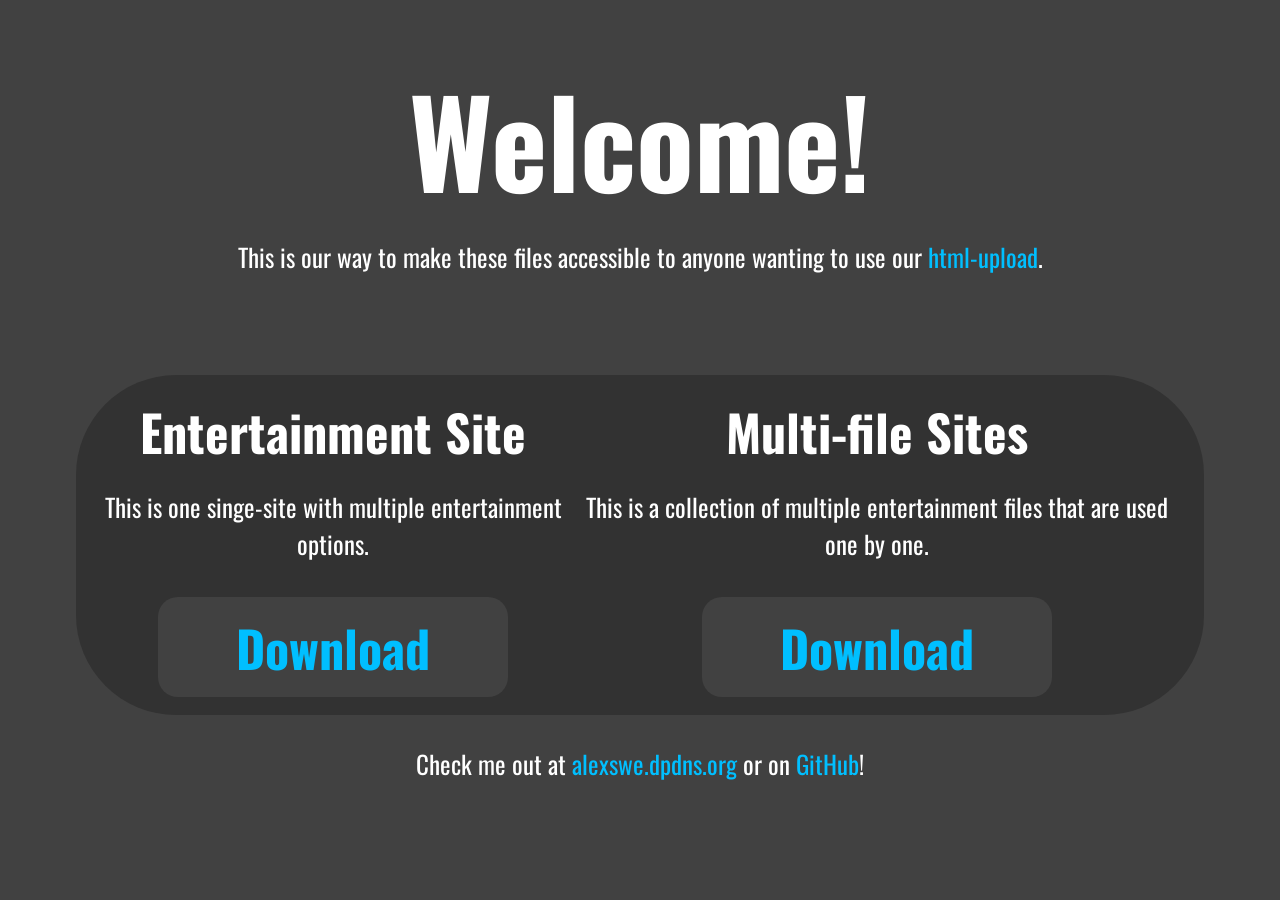
<file: index.html>
<!DOCTYPE html>
<html lang="en">

    <head>
        
        <meta charset="UTF-8">
        <meta name="viewport" content="width=device-width, initial-scale=1.0">
        
        <title>AlexSWE Fileserver</title>
        <link rel="icon" type="image/x-icon" href="files/icon.jpg">
        
        <link rel="preconnect" href="https://fonts.googleapis.com">
        <link rel="preconnect" href="https://fonts.gstatic.com" crossorigin>
        <link href="https://fonts.googleapis.com/css2?family=Oswald:wght@200..700&display=swap" rel="stylesheet">
        <link rel="stylesheet" href="index.css">

    </head>

    <body>   
            <h1>Welcome!</h1>
            <p>This is our way to make these files accessible to anyone wanting to use our <a class="link" href="alexswe.dpdns.org">html-upload</a>.</p>
            
            <div id="broad">

                <div class="category">
                    <h2>Entertainment Site</h2>
                    <p>This is one singe-site with multiple entertainment options.</p>
                    <h2 class="dl"><a class="link" href="files/single-site.zip" download>Download</a></h2>
                </div>


                <div class="category">
                    <h2>Multi-file Sites</h2>
                    <p>This is a collection of multiple entertainment files that are used one by one.</p>
                    <h2 class="dl"><a class="link" href="files/multi-file-sites.zip" download>Download</a></h2>
                </div>

            </div>

            <footer>
                <p>Check me out at <a class="link" href="https://alexswe.dpdns.org" target="_blank">alexswe.dpdns.org</a> or on <a class="link" href="https://github.com/alex07676" target="_blank">GitHub</a>!</p>
            </footer>

    </body>

</html>
</file>
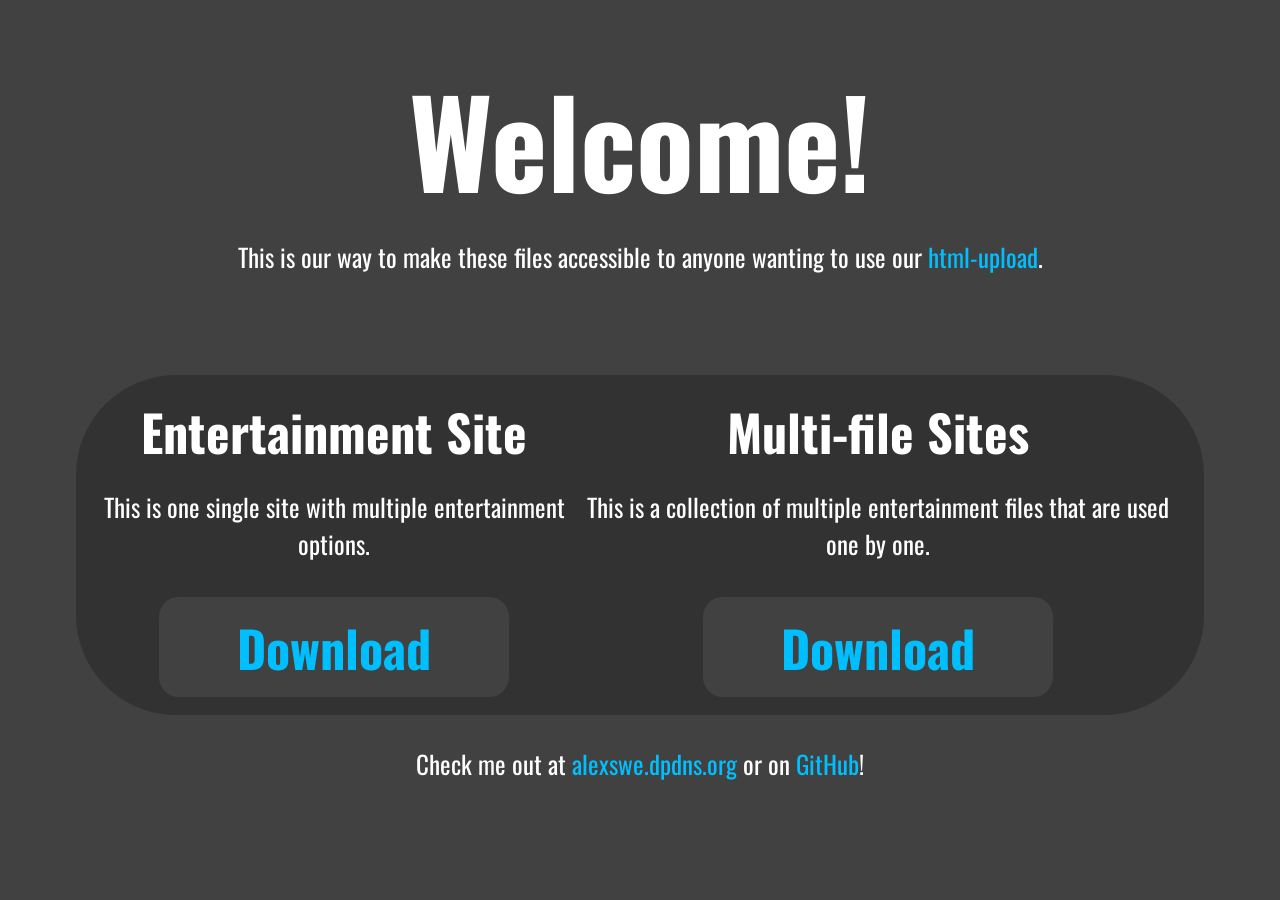
<file: public/index.html>
<!DOCTYPE html>
<html lang="en">

    <head>
        
        <meta charset="UTF-8">
        <meta name="viewport" content="width=device-width, initial-scale=1.0">
        
        <title>AlexSWE Fileserver</title>
        <link rel="icon" type="image/x-icon" href="files/icon.jpg">
        
        <link rel="preconnect" href="https://fonts.googleapis.com">
        <link rel="preconnect" href="https://fonts.gstatic.com" crossorigin>
        <link href="https://fonts.googleapis.com/css2?family=Oswald:wght@200..700&display=swap" rel="stylesheet">
        <link rel="stylesheet" href="index.css">

    </head>

    <body>   
            <h1>Welcome!</h1>
            <p>This is our way to make these files accessible to anyone wanting to use our <a class="link" href="https://html.alexswe.dpdns.org" target="_blank">html-upload</a>.</p>
            
            <div id="broad">

                <div class="category">
                    <h2>Entertainment Site</h2>
                    <p>This is one single site with multiple entertainment options.</p>
                    <h2 class="dl"><a class="link" href="https://drive.google.com/file/d/1_yfg2pwonF6_W63Hm5kRS7DhFE6TS2mD/view?usp=sharing" download>Download</a></h2>
                </div>


                <div class="category">
                    <h2>Multi-file Sites</h2>
                    <p>This is a collection of multiple entertainment files that are used one by one.</p>
                    <h2 class="dl"><a class="link" href="https://drive.google.com/file/d/1dn_QRUYWCR9B-hap4bZnwLjW5vqoF0ds/view?usp=sharing" download>Download</a></h2>
                </div>

            </div>

            <footer>
                <p>Check me out at <a class="link" href="https://alexswe.dpdns.org" target="_blank">alexswe.dpdns.org</a> or on <a class="link" href="https://github.com/alex07676" target="_blank">GitHub</a>!</p>
            </footer>

    </body>

</html>
</file>
<file: index.css>
body {
    font-family: "Oswald", sans-serif;
    color: #ffffff;
    display: flex;
    flex-direction: column;
    background-color: rgb(65, 65, 65);
    text-align: center;
    margin: 0;
    padding: 0;
}

h1 {
    font-size: 120px;
    margin-top: 50px;
    margin-bottom: 0px;
}

p {
    font-size: 25px;
    margin-top: 10px;
}

a {
    color: #00bfff;
    text-decoration: none;
}

#broad {
    display: flex;
    flex-direction: row;
    justify-content: space-around;
    padding: 20px;
    background-color: rgb(50, 50, 50);
    margin: 0 auto;
    width: 85%;
    margin-top: 75px;
    border-radius: 100px;
    height: 300px;
    align-items: center;
}

.dl {
    display: flex;
    flex-direction: column;
    align-items: center;
    justify-content: center;
    width: 350px;
    height: 100px;
    background-color: rgb(65, 65, 65);
    border-radius: 20px;
    font-size: 50px;
}

.category {
    display: flex;
    flex-direction: column;
    align-items: center;
    justify-content: center;
}

h2 {
    font-size: 50px;
    margin: 10px;
}

.dl:hover {
    background-color: rgb(80, 80, 80);
    cursor: pointer;
}

.dl:hover a {
    color: #60dfff;
}

footer {
    padding: 20px;
    text-align: center;
}

a:hover {
    color: #60dfff;
}
</file>
<file: public/index.css>
body {
    font-family: "Oswald", sans-serif;
    color: #ffffff;
    display: flex;
    flex-direction: column;
    background-color: rgb(65, 65, 65);
    text-align: center;
    margin: 0;
    padding: 0;
}

h1 {
    font-size: 120px;
    margin-top: 50px;
    margin-bottom: 0px;
}

p {
    font-size: 25px;
    margin-top: 10px;
}

a {
    color: #00bfff;
    text-decoration: none;
}

#broad {
    display: flex;
    flex-direction: row;
    justify-content: space-around;
    padding: 20px;
    background-color: rgb(50, 50, 50);
    margin: 0 auto;
    width: 85%;
    margin-top: 75px;
    border-radius: 100px;
    height: 300px;
    align-items: center;
}

.dl {
    display: flex;
    flex-direction: column;
    align-items: center;
    justify-content: center;
    width: 350px;
    height: 100px;
    background-color: rgb(65, 65, 65);
    border-radius: 20px;
    font-size: 50px;
}

.category {
    display: flex;
    flex-direction: column;
    align-items: center;
    justify-content: center;
}

h2 {
    font-size: 50px;
    margin: 10px;
}

.dl:hover {
    background-color: rgb(80, 80, 80);
    cursor: pointer;
}

.dl:hover a {
    color: #60dfff;
}

footer {
    padding: 20px;
    text-align: center;
}

a:hover {
    color: #60dfff;
}
</file>
